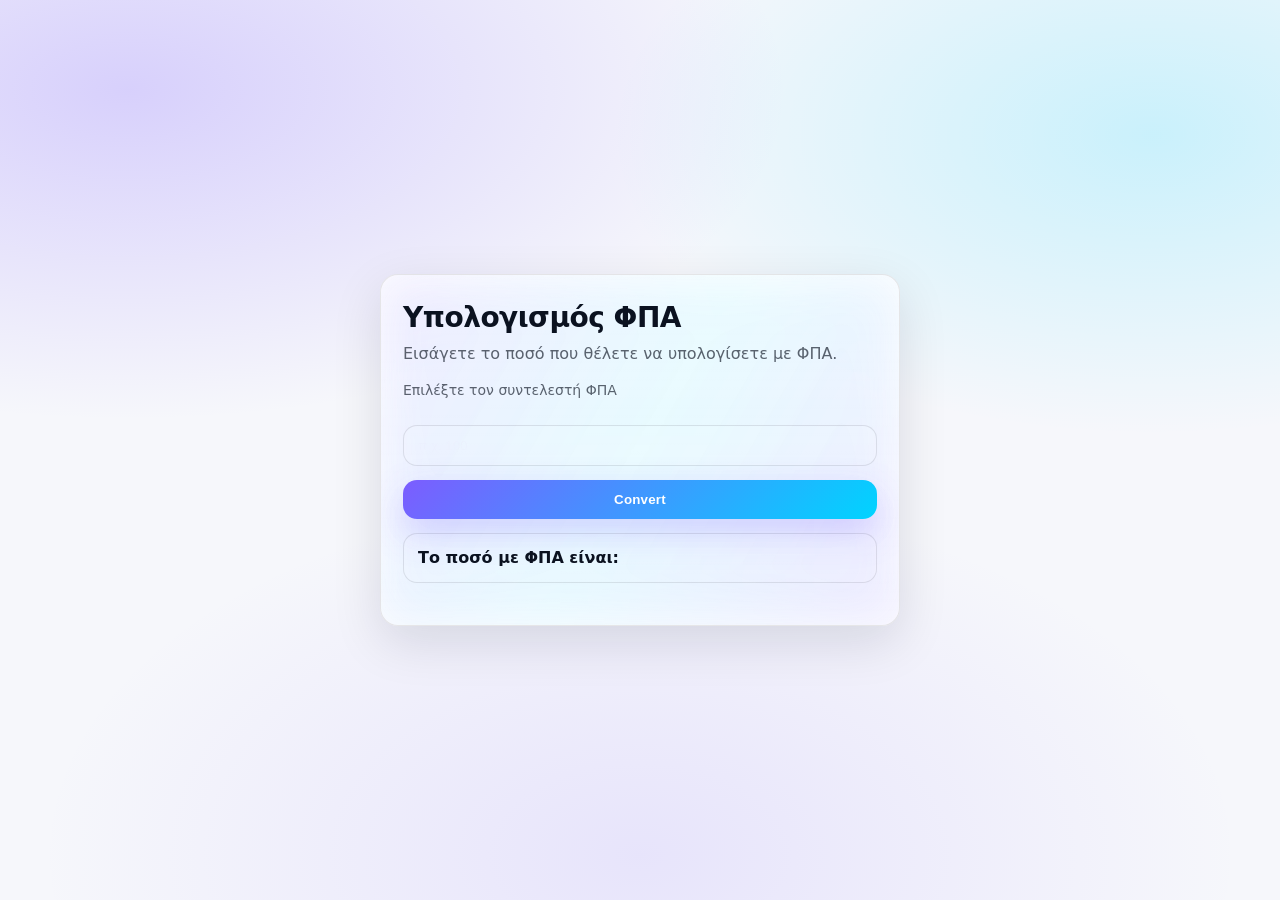
<file: index.html>
<!DOCTYPE html>
<html lang="en">
<head>
    <meta charset="UTF-8">
    <meta name="viewport" content="width=device-width, initial-scale=1.0">
    <title>Document</title>
    <link rel="stylesheet" href="24.css">
</head>
<body>
    <div class="container">
    <h1>Υπολογισμός ΦΠΑ</h1>
    <p>Εισάγετε το ποσό που θέλετε να υπολογίσετε με ΦΠΑ.</p>
    <label for="number">Επιλέξτε τον συντελεστή ΦΠΑ</label><br>
    <input type="number" id="pay" placeholder="π.χ. 100"><br>
<button type="submit" onclick="calculate()">Convert</button>
<p id="total" >Το ποσό με ΦΠΑ είναι:</p>
</div>
    <script src="24.js"></script>
</body>
</html>
</file>
<file: 24.css>
/* ---------- Base ---------- */
:root{
  --bg: #0b1220;
  --card: rgba(255,255,255,0.06);
  --card-2: rgba(255,255,255,0.10);
  --text: #e9eefc;
  --muted: rgba(233,238,252,0.70);
  --border: rgba(255,255,255,0.12);

  --accent: #7c5cff;
  --accent-2: #00d4ff;

  --shadow: 0 18px 60px rgba(0,0,0,0.45);
  --radius: 18px;
}

/* Light mode (αν θες αργότερα με toggle) */
@media (prefers-color-scheme: light){
  :root{
    --bg: #f6f7fb;
    --card: rgba(255,255,255,0.80);
    --card-2: rgba(255,255,255,0.95);
    --text: #0b1220;
    --muted: rgba(11,18,32,0.65);
    --border: rgba(11,18,32,0.10);
    --shadow: 0 16px 50px rgba(10,20,40,0.12);
  }
}

/* ---------- Reset ---------- */
*{ box-sizing:border-box; }
html,body{ height:100%; }
body{
  margin:0;
  font-family: ui-sans-serif, system-ui, -apple-system, Segoe UI, Roboto, Helvetica, Arial;
  color: var(--text);
  background: radial-gradient(1200px 600px at 10% 10%, rgba(124,92,255,0.25), transparent 55%),
              radial-gradient(900px 500px at 90% 15%, rgba(0,212,255,0.18), transparent 60%),
              radial-gradient(1000px 600px at 50% 95%, rgba(124,92,255,0.12), transparent 60%),
              var(--bg);
  display:grid;
  place-items:center;
  padding: 28px 16px;
}

/* ---------- Container Card ---------- */
.container{
  width: min(520px, 100%);
  background: linear-gradient(180deg, var(--card-2), var(--card));
  border: 1px solid var(--border);
  border-radius: var(--radius);
  box-shadow: var(--shadow);
  padding: 26px 22px;
  backdrop-filter: blur(10px);
  -webkit-backdrop-filter: blur(10px);
  position: relative;
  overflow: hidden;
}

.container::before{
  content:"";
  position:absolute;
  inset:-2px;
  background: linear-gradient(120deg, rgba(124,92,255,0.35), rgba(0,212,255,0.25), rgba(124,92,255,0.35));
  filter: blur(26px);
  opacity: 0.35;
  pointer-events:none;
}

/* ---------- Typography ---------- */
h1{
  margin: 0 0 8px 0;
  font-size: 28px;
  letter-spacing: -0.5px;
  position: relative;
}

p{
  margin: 0 0 16px 0;
  color: var(--muted);
  line-height: 1.5;
  position: relative;
}

label{
  display:block;
  margin: 14px 0 8px;
  color: var(--muted);
  font-size: 14px;
  position: relative;
}

/* ---------- Inputs ---------- */
input[type="number"]{
  width: 100%;
  border-radius: 14px;
  border: 1px solid var(--border);
  background: rgba(255,255,255,0.06);
  color: var(--text);
  padding: 12px 14px;
  outline: none;
  transition: 0.2s ease;
  position: relative;
}

input[type="number"]::placeholder{
  color: rgba(233,238,252,0.45);
}

input[type="number"]:focus{
  border-color: rgba(124,92,255,0.55);
  box-shadow: 0 0 0 4px rgba(124,92,255,0.18);
}

/* ---------- Button ---------- */
button{
  margin-top: 14px;
  width: 100%;
  border: none;
  border-radius: 14px;
  padding: 12px 14px;
  font-weight: 700;
  letter-spacing: 0.2px;
  color: white;
  cursor: pointer;
  background: linear-gradient(135deg, var(--accent), var(--accent-2));
  box-shadow: 0 14px 35px rgba(124,92,255,0.25);
  transition: transform 0.12s ease, box-shadow 0.2s ease, filter 0.2s ease;
  position: relative;
}

button:hover{
  transform: translateY(-1px);
  filter: brightness(1.03);
  box-shadow: 0 18px 45px rgba(124,92,255,0.32);
}

button:active{
  transform: translateY(0px) scale(0.99);
}

/* ---------- Result ---------- */
#total{
  margin-top: 14px;
  padding: 12px 14px;
  border-radius: 14px;
  border: 1px solid var(--border);
  background: rgba(255,255,255,0.05);
  color: var(--text);
  font-weight: 600;
  position: relative;
}

/* ---------- Small polish ---------- */
.container > *{
  position: relative;
  z-index: 1;
}
</file>
